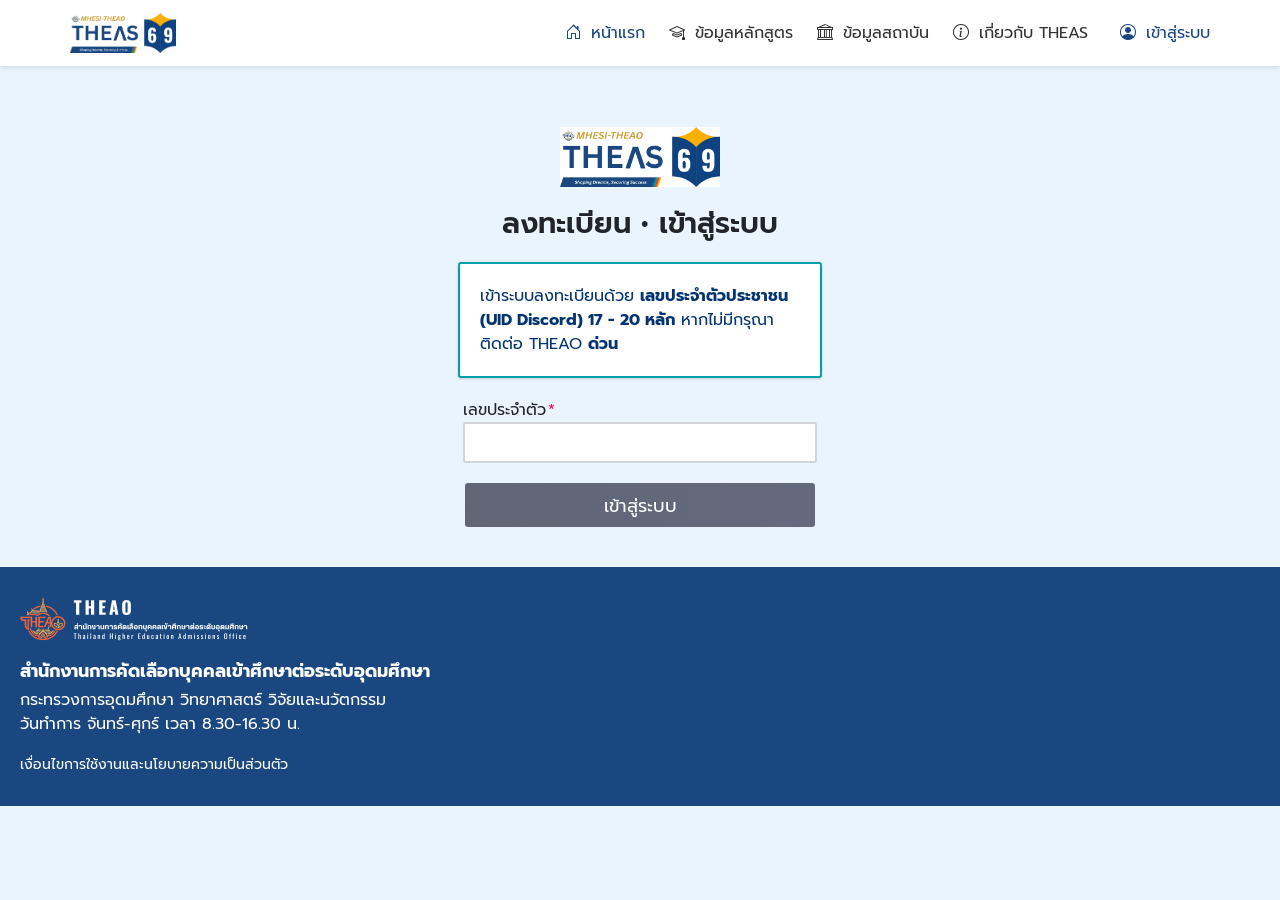
<file: student/index.html>
<!DOCTYPE html>
<html lang="en">
<head>
    <meta charset="UTF-8">
    <meta name="viewport" content="width=device-width, initial-scale=1.0">
    <title>THEAS • ระบบการคัดเลือกบุคคลเข้าศึกษาต่อระดับอุดมศึกษาแห่งประเทศไทย</title>
    <link rel="stylesheet" href="../assets/style.css">
    <link rel="shortcut icon" href="/assets/images/icon.png" type="image/x-icon">
    <link rel="stylesheet" href="../assets/forms.css">
    <link rel="stylesheet" href="https://cdn.jsdelivr.net/npm/bootstrap-icons@1.11.3/font/bootstrap-icons.min.css">
    <link href="https://cdn.jsdelivr.net/npm/bootstrap@5.3.2/dist/css/bootstrap.min.css" rel="stylesheet">
</head>
<body style="background-color: #e9f4ff;">
    <header class="shadow-sm border-bottom bg-white">
        <nav class="navbar navbar-expand-lg navbar-light container py-2">
            
            <!-- Logo -->
            <a class="navbar-brand fw-bold d-flex align-items-center gap-2" href="/">
                <img src="../assets/images/logo.png" alt="">
                <!-- <i class="bi bi-mortarboard-fill primary-text fs-3"></i>
                <div>
                    <div class="fw-bold">THEAS</div>
                    <small class="text-muted d-block" style="font-size: 12px;">
                        ระบบการคัดเลือกบุคคลเข้าศึกษาต่อระดับอุดมศึกษาแห่งประเทศไทย
                    </small>
                </div> -->
            </a>

            <!-- Mobile Toggle -->
            <button class="navbar-toggler" type="button" data-bs-toggle="collapse" data-bs-target="#mainNavbar">
                <span class="navbar-toggler-icon"></span>
            </button>

            <!-- Menu -->
            <div class="collapse navbar-collapse" id="mainNavbar">
                <ul class="navbar-nav ms-auto align-items-lg-center gap-lg-2">

                    <li class="nav-item">
                        <a class="nav-link active" href="/">
                            <i class="bi bi-house-door me-1"></i>
                            หน้าแรก
                        </a>
                    </li>

                    <li class="nav-item">
                        <a class="nav-link" href="/#search-box">
                            <i class="bi bi-mortarboard me-1"></i>
                            ข้อมูลหลักสูตร
                        </a>
                    </li>

                    <li class="nav-item">
                        <a class="nav-link" href="/universities/">
                            <i class="bi bi-bank me-1"></i>
                            ข้อมูลสถาบัน
                        </a>
                    </li>

                    <li class="nav-item">
                        <a class="nav-link" href="#">
                            <i class="bi bi-info-circle me-1"></i>
                            เกี่ยวกับ THEAS
                        </a>
                    </li>

                    <li class="nav-item ms-lg-3">
                        <a class="primary-btn" href="#">
                            <i class="bi bi-person-circle me-1"></i>
                            เข้าสู่ระบบ
                        </a>
                    </li>

                </ul>
            </div>
        </nav>
    </header>

    <main>
        <div class="site-logo">
            <a href="/"><img src="/assets/images/logo.png" alt="THEAS Logo" width="160"></a>
        </div>
        <div class="site-body">
            <div class="ths-form">
                <h1>ลงทะเบียน • เข้าสู่ระบบ</h1>
                <div class="ths-box -info -half">
                    เข้าระบบลงทะเบียนด้วย <b>เลขประจำตัวประชาชน (UID Discord) 17 - 20 หลัก</b>
                    หากไม่มีกรุณาติดต่อ THEAO <b>ด่วน</b> 
                </div>
                <div class="ths-row">
                    <div class="col required">
                        <label class="has-meta"><span>เลขประจำตัว</span></label>
                        <input type="text" class="" required="" value="">
                    </div>
                </div>
                <div class="action">
                    <p>
                        <a class="btn-main cursor-pointer disabled">เข้าสู่ระบบ</a>
                    </p>
                </div>
            </div>
        </div>
    </main>

    <footer>
        <a href="#" target="_blank" rel="noopener noreferrer">
            <img src="../assets/images/THEAO.png" alt="THEAO Logo" width="228" height="44">
        </a>
        <div class="address"> 
            <h2>สํานักงานการคัดเลือกบุคคลเข้าศึกษาต่อระดับอุดมศึกษา</h2> 
            <p>
                กระทรวงการอุดมศึกษา วิทยาศาสตร์ วิจัยและนวัตกรรม<br>
                วันทำการ จันทร์-ศุกร์ เวลา 8.30-16.30 น.
            </p>
            <small>
                <a href="#privacy">เงื่อนไขการใช้งานและนโยบายความเป็นส่วนตัว</a></small> 
            </div>
    </footer>

    <script src="../assets/login.js"></script>
    <script src="../assets/date.js"></script>
    <script src="../assets/universities.js"></script>
    <script src="https://cdn.jsdelivr.net/npm/bootstrap@5.3.2/dist/js/bootstrap.bundle.min.js"></script>
</body>
</html>
</file>
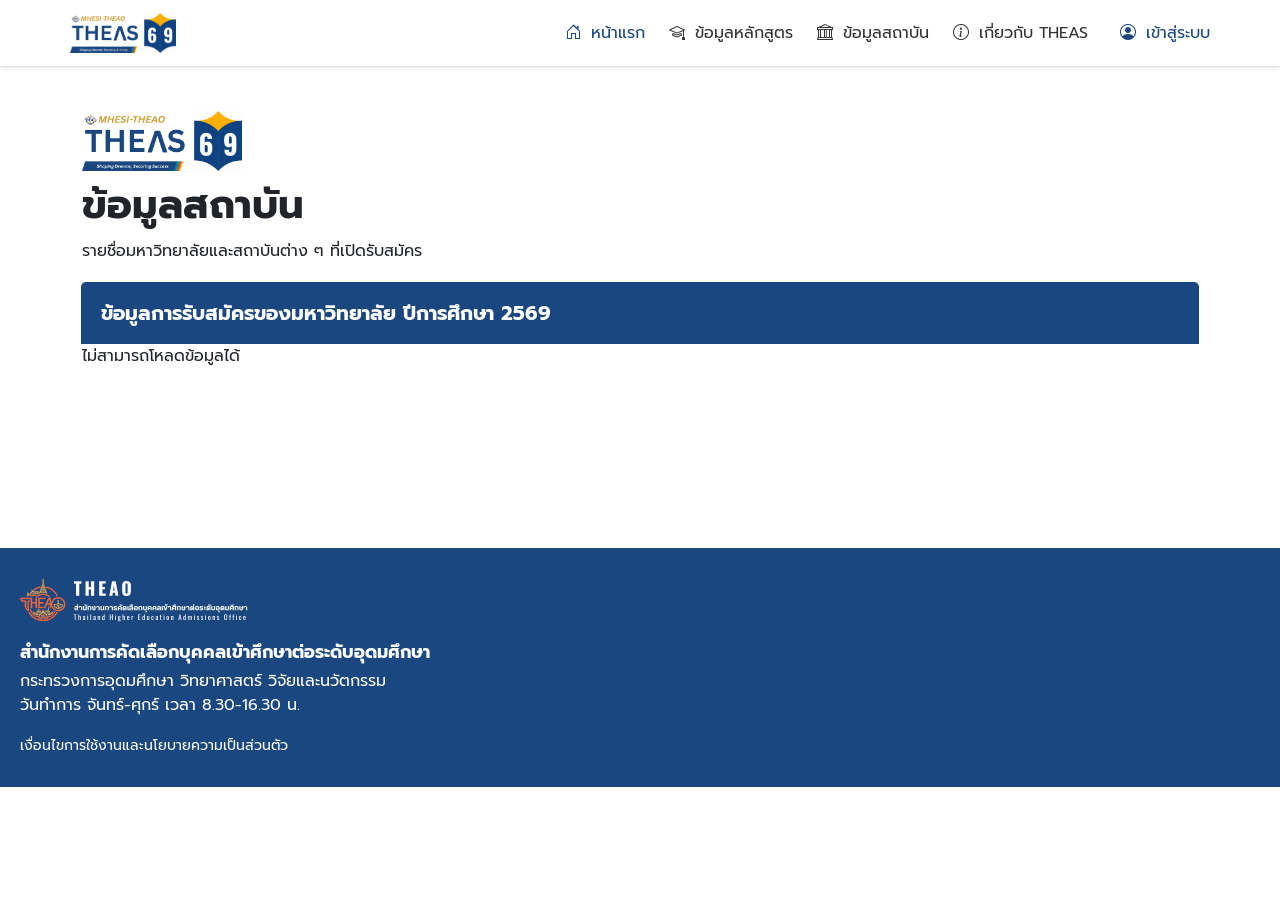
<file: universities/index.html>
<!DOCTYPE html>
<html lang="en">
<head>
    <meta charset="UTF-8">
    <meta name="viewport" content="width=device-width, initial-scale=1.0">
    <title>THEAS • ระบบการคัดเลือกบุคคลเข้าศึกษาต่อระดับอุดมศึกษาแห่งประเทศไทย</title>
    <link rel="stylesheet" href="../assets/style.css">
    <link rel="shortcut icon" href="/assets/images/icon.png" type="image/x-icon">
    <link rel="stylesheet" href="https://cdn.jsdelivr.net/npm/bootstrap-icons@1.11.3/font/bootstrap-icons.min.css">
    <link href="https://cdn.jsdelivr.net/npm/bootstrap@5.3.2/dist/css/bootstrap.min.css" rel="stylesheet">
</head>
<body>
    <header class="shadow-sm border-bottom bg-white">
        <nav class="navbar navbar-expand-lg navbar-light container py-2">
            
            <!-- Logo -->
            <a class="navbar-brand fw-bold d-flex align-items-center gap-2" href="/">
                <img src="../assets/images/logo.png" alt="">
                <!-- <i class="bi bi-mortarboard-fill primary-text fs-3"></i>
                <div>
                    <div class="fw-bold">THEAS</div>
                    <small class="text-muted d-block" style="font-size: 12px;">
                        ระบบการคัดเลือกบุคคลเข้าศึกษาต่อระดับอุดมศึกษาแห่งประเทศไทย
                    </small>
                </div> -->
            </a>

            <!-- Mobile Toggle -->
            <button class="navbar-toggler" type="button" data-bs-toggle="collapse" data-bs-target="#mainNavbar">
                <span class="navbar-toggler-icon"></span>
            </button>

            <!-- Menu -->
            <div class="collapse navbar-collapse" id="mainNavbar">
                <ul class="navbar-nav ms-auto align-items-lg-center gap-lg-2">

                    <li class="nav-item">
                        <a class="nav-link active" href="/">
                            <i class="bi bi-house-door me-1"></i>
                            หน้าแรก
                        </a>
                    </li>

                    <li class="nav-item">
                        <a class="nav-link" href="/#search-box">
                            <i class="bi bi-mortarboard me-1"></i>
                            ข้อมูลหลักสูตร
                        </a>
                    </li>

                    <li class="nav-item">
                        <a class="nav-link" href="#">
                            <i class="bi bi-bank me-1"></i>
                            ข้อมูลสถาบัน
                        </a>
                    </li>

                    <li class="nav-item">
                        <a class="nav-link" href="#">
                            <i class="bi bi-info-circle me-1"></i>
                            เกี่ยวกับ THEAS
                        </a>
                    </li>

                    <li class="nav-item ms-lg-3">
                        <a class="primary-btn" href="/student/">
                            <i class="bi bi-person-circle me-1"></i>
                            เข้าสู่ระบบ
                        </a>
                    </li>

                </ul>
            </div>
        </nav>
    </header>

    <main class="container py-4">
        <section class="title-section">
            <div class="wrap">
                <div class="head">
                    <a href="/index.html">
                        <img src="../assets/images/logo.png" alt="THEAS Logo" width="160">
                    </a>
                    <h1>ข้อมูลสถาบัน</h1>
                    <div class="sub">รายชื่อมหาวิทยาลัยและสถาบันต่าง ๆ ที่เปิดรับสมัคร</div>
                </div>
            </div>
            <div class="box">
                <h2 class="head">
                    <span>ข้อมูลการรับสมัครของมหาวิทยาลัย ปีการศึกษา <span id="year-4-digits"></span></span>    
                </h2>
                <ul id="universities">

                    <!-- loader -->
                    <div class="loader-wrap">
                        <div class="loader"></div>
                    </div>

                </ul>
            </div>
        </section>
    </main>

    <footer>
        <a href="#" target="_blank" rel="noopener noreferrer">
            <img src="../assets/images/THEAO.png" alt="THEAO Logo" width="228" height="44">
        </a>
        <div class="address"> 
            <h2>สํานักงานการคัดเลือกบุคคลเข้าศึกษาต่อระดับอุดมศึกษา</h2> 
            <p>
                กระทรวงการอุดมศึกษา วิทยาศาสตร์ วิจัยและนวัตกรรม<br>
                วันทำการ จันทร์-ศุกร์ เวลา 8.30-16.30 น.
            </p>
            <small>
                <a href="#privacy">เงื่อนไขการใช้งานและนโยบายความเป็นส่วนตัว</a></small> 
            </div>
    </footer>

    <script src="../assets/date.js"></script>
    <script src="../assets/universities.js"></script>
    <script src="https://cdn.jsdelivr.net/npm/bootstrap@5.3.2/dist/js/bootstrap.bundle.min.js"></script>
</body>
</html>
</file>
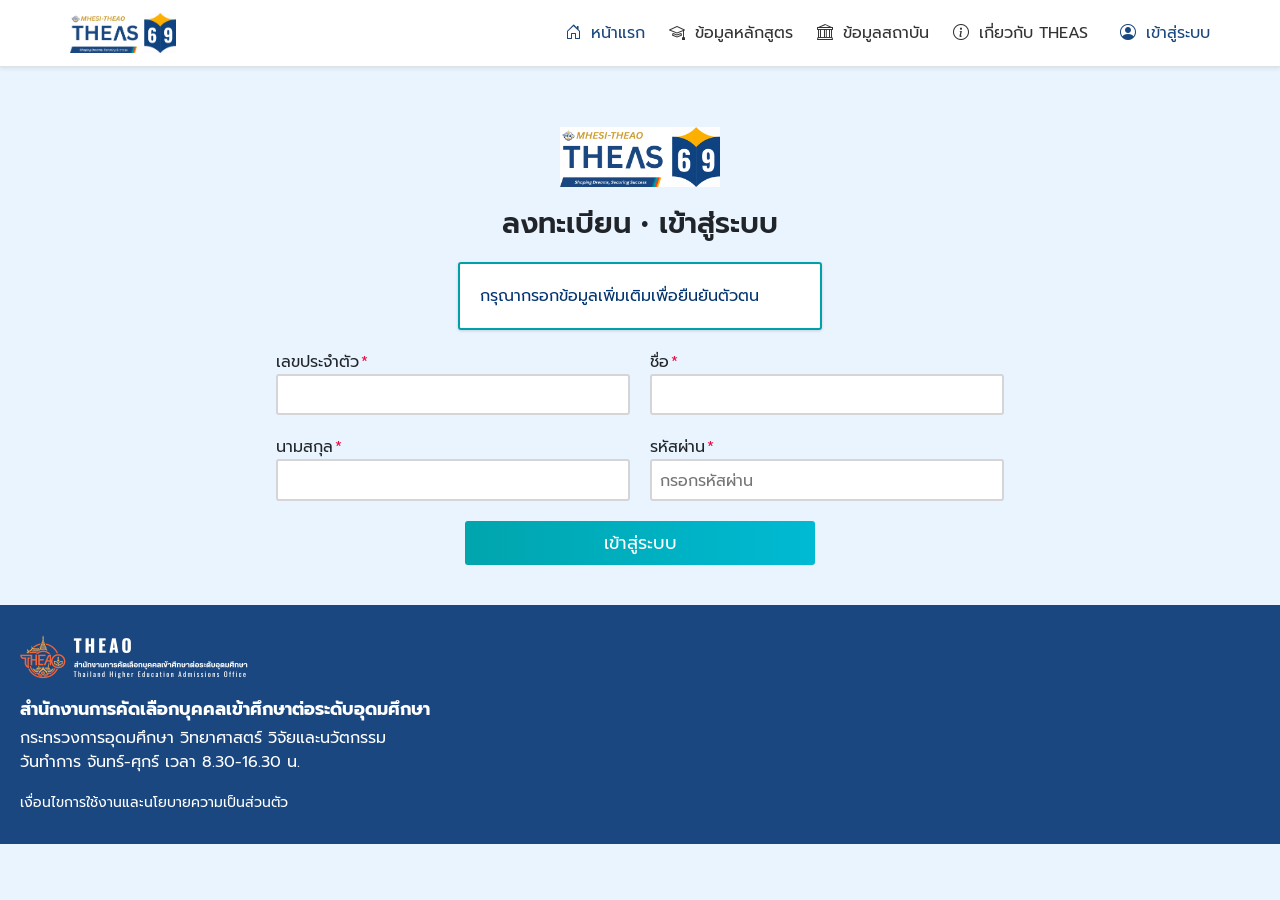
<file: student/form.html>
<!DOCTYPE html>
<html lang="en">
<head>
    <meta charset="UTF-8">
    <meta name="viewport" content="width=device-width, initial-scale=1.0">
    <title>THEAS • ระบบการคัดเลือกบุคคลเข้าศึกษาต่อระดับอุดมศึกษาแห่งประเทศไทย</title>
    <link rel="stylesheet" href="../assets/style.css">
    <link rel="shortcut icon" href="/assets/images/icon.png" type="image/x-icon">
    <link rel="stylesheet" href="../assets/forms.css">
    <link rel="stylesheet" href="https://cdn.jsdelivr.net/npm/bootstrap-icons@1.11.3/font/bootstrap-icons.min.css">
    <link href="https://cdn.jsdelivr.net/npm/bootstrap@5.3.2/dist/css/bootstrap.min.css" rel="stylesheet">
</head>
<body style="background-color: #e9f4ff;">
    <header class="shadow-sm border-bottom bg-white">
        <nav class="navbar navbar-expand-lg navbar-light container py-2">
            
            <!-- Logo -->
            <a class="navbar-brand fw-bold d-flex align-items-center gap-2" href="/">
                <img src="../assets/images/logo.png" alt="">
                <!-- <i class="bi bi-mortarboard-fill primary-text fs-3"></i>
                <div>
                    <div class="fw-bold">THEAS</div>
                    <small class="text-muted d-block" style="font-size: 12px;">
                        ระบบการคัดเลือกบุคคลเข้าศึกษาต่อระดับอุดมศึกษาแห่งประเทศไทย
                    </small>
                </div> -->
            </a>

            <!-- Mobile Toggle -->
            <button class="navbar-toggler" type="button" data-bs-toggle="collapse" data-bs-target="#mainNavbar">
                <span class="navbar-toggler-icon"></span>
            </button>

            <!-- Menu -->
            <div class="collapse navbar-collapse" id="mainNavbar">
                <ul class="navbar-nav ms-auto align-items-lg-center gap-lg-2">

                    <li class="nav-item">
                        <a class="nav-link active" href="/">
                            <i class="bi bi-house-door me-1"></i>
                            หน้าแรก
                        </a>
                    </li>

                    <li class="nav-item">
                        <a class="nav-link" href="/#search-box">
                            <i class="bi bi-mortarboard me-1"></i>
                            ข้อมูลหลักสูตร
                        </a>
                    </li>

                    <li class="nav-item">
                        <a class="nav-link" href="/universities/">
                            <i class="bi bi-bank me-1"></i>
                            ข้อมูลสถาบัน
                        </a>
                    </li>

                    <li class="nav-item">
                        <a class="nav-link" href="#">
                            <i class="bi bi-info-circle me-1"></i>
                            เกี่ยวกับ THEAS
                        </a>
                    </li>

                    <li class="nav-item ms-lg-3">
                        <a class="primary-btn" href="#">
                            <i class="bi bi-person-circle me-1"></i>
                            เข้าสู่ระบบ
                        </a>
                    </li>

                </ul>
            </div>
        </nav>
    </header>

    <main>
        <div class="site-logo">
            <a href="/">
                <img src="/assets/images/logo.png" alt="THEAS Logo" width="160">
            </a>
        </div>

        <div class="site-body">
            <div class="ths-form">

                <h1>ลงทะเบียน • เข้าสู่ระบบ</h1>

                <div class="ths-box -info -half" id="statusBox">
                    กรุณากรอกข้อมูลเพิ่มเติมเพื่อยืนยันตัวตน
                </div>

                <div class="ths-row">

                    <div class="col required">
                        <label class="has-meta">
                            <span>เลขประจำตัว</span>
                        </label>

                        <input type="text" id="uid" disabled value="">
                    </div>

                    <div class="col required">
                        <label class="has-meta">
                            <span>ชื่อ</span>
                        </label>

                        <input type="text" id="given-name" value="">
                    </div>

                    <div class="col required">
                        <label class="has-meta">
                            <span>นามสกุล</span>
                        </label>

                        <input type="text" id="family-name" value="">
                    </div>

                    <div class="col required">
                        <label class="has-meta">
                            <span>รหัสผ่าน</span>
                        </label>

                        <input type="password"
                            id="password"
                            disabled
                            placeholder="กรอกรหัสผ่าน">
                    </div>

                </div>

                <div class="action">
                    <p>
                        <a class="btn-main cursor-pointer" id="loginBtn">
                            เข้าสู่ระบบ
                        </a>
                    </p>
                </div>

            </div>
        </div>
    </main>

    <footer>
        <a href="#" target="_blank" rel="noopener noreferrer">
            <img src="../assets/images/THEAO.png" alt="THEAO Logo" width="228" height="44">
        </a>
        <div class="address"> 
            <h2>สํานักงานการคัดเลือกบุคคลเข้าศึกษาต่อระดับอุดมศึกษา</h2> 
            <p>
                กระทรวงการอุดมศึกษา วิทยาศาสตร์ วิจัยและนวัตกรรม<br>
                วันทำการ จันทร์-ศุกร์ เวลา 8.30-16.30 น.
            </p>
            <small>
                <a href="#privacy">เงื่อนไขการใช้งานและนโยบายความเป็นส่วนตัว</a></small> 
            </div>
    </footer>
    
    <script src="../assets/reg.js"></script>
    <script src="../assets/date.js"></script>
    <script src="../assets/universities.js"></script>
    <script src="https://cdn.jsdelivr.net/npm/bootstrap@5.3.2/dist/js/bootstrap.bundle.min.js"></script>
</body>
</html>
</file>
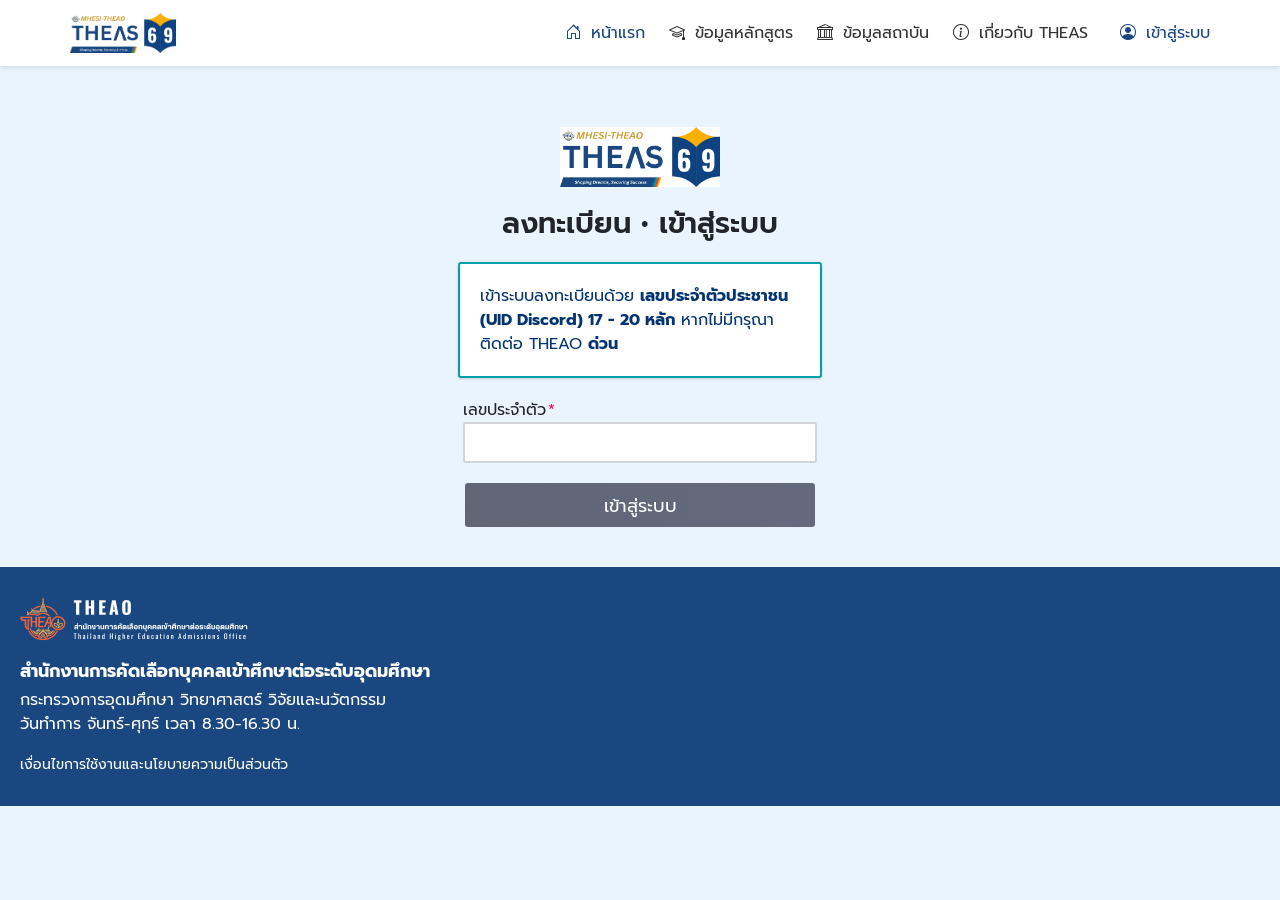
<file: student/profile.html>
<!DOCTYPE html>
<html lang="en">
<head>
    <meta charset="UTF-8">
    <meta name="viewport" content="width=device-width, initial-scale=1.0">
    <title>THEAS • ระบบการคัดเลือกบุคคลเข้าศึกษาต่อระดับอุดมศึกษาแห่งประเทศไทย</title>
    <link rel="stylesheet" href="../assets/style.css">
    <link rel="stylesheet" href="../assets/forms.css">
    <link rel="shortcut icon" href="/assets/images/icon.png" type="image/x-icon">
    <link rel="stylesheet" href="https://cdn.jsdelivr.net/npm/bootstrap-icons@1.11.3/font/bootstrap-icons.min.css">
    <link href="https://cdn.jsdelivr.net/npm/bootstrap@5.3.2/dist/css/bootstrap.min.css" rel="stylesheet">
</head>
<body style="background-color: #e9f4ff;">
    <header class="shadow-sm border-bottom bg-white">
        <nav class="navbar navbar-expand-lg navbar-light container py-2">
            
            <!-- Logo -->
            <a class="navbar-brand fw-bold d-flex align-items-center gap-2" href="/">
                <img src="../assets/images/logo.png" alt="">
                <!-- <i class="bi bi-mortarboard-fill primary-text fs-3"></i>
                <div>
                    <div class="fw-bold">THEAS</div>
                    <small class="text-muted d-block" style="font-size: 12px;">
                        ระบบการคัดเลือกบุคคลเข้าศึกษาต่อระดับอุดมศึกษาแห่งประเทศไทย
                    </small>
                </div> -->
            </a>

            <!-- Mobile Toggle -->
            <button class="navbar-toggler" type="button" data-bs-toggle="collapse" data-bs-target="#mainNavbar">
                <span class="navbar-toggler-icon"></span>
            </button>

            <!-- Menu -->
            <div class="collapse navbar-collapse" id="mainNavbar">
                <ul class="navbar-nav ms-auto align-items-lg-center gap-lg-2">

                    <li class="nav-item">
                        <a class="nav-link active" href="#">
                            <i class="bi bi-house-door me-1"></i>
                            หน้าแรก
                        </a>
                    </li>

                    <li class="nav-item">
                        <a class="nav-link" href="#">
                            <i class="bi bi-mortarboard me-1"></i>
                            ข้อมูลส่วนตัว
                        </a>
                    </li>

                    <li class="nav-item">
                        <a class="nav-link" href="#">
                            <i class="bi bi-bank me-1"></i>
                            การสมัครสอบ
                        </a>
                    </li>

                    <li class="nav-item">
                        <a class="nav-link" href="#">
                            <i class="bi bi-info-circle me-1"></i>
                            <button id="logoutBtn"> ออกจากระบบ </button>
                        </a>
                    </li>

                </ul>
            </div>
        </nav>
    </header>

    <main>
        <div class="site-logo">
            <a href="/">
                <img src="/assets/images/logo.png" alt="THEAS Logo" width="160">
            </a>
        </div>

        <div class="site-body">
            <div class="ths-form">

                <h1>การสมัคร</h1>
                <div class="ths-box">
                    <h2 class="title">ข้อมูลการลงทะเบียน
                        <a class="_border_0" href="#applicant-info">รายละเอียด →</a>
                    </h2>
                    <table>
                        <tbody>
                            <tr>
                                <td class="align-middle" width="140">
                                    <img alt="Student" src="https://static.wikia.nocookie.net/khrystophermalphiz-kot-official/images/2/2d/Info_PS.png/revision/latest?cb=20260430075406&path-prefix=th" width="120" class="img-rounded aspect-[4/5] object-cover">
                                </td>
                                <td class="align-middle _heading">
                                    <ul class="list-none m-0">
                                        <li>ชื่อ <b><span id="firstName"></span> <span id="lastName"></span></b></li>
                                        <li style="display: none;">เลขประจำตัว <b><span id="uid"></span></b></li>
                                        <li>จังหวัด <b></b></li>
                                        <li>ปีการศึกษา <b><span id="year-4-digits"></span></b></li>
                                    </ul>
                                </td>
                            </tr>
                        </tbody>
                    </table>
                </div>
                <div class="r-all">
                    <h2>รอบการสมัคร</h2>
                    <table class="m-0">
                        <thead>
                            <tr>
                                <th style="width: 190px;">รอบ</th>
                                <th>ผลการคัดเลือก</th>
                            </tr>
                        </thead>
                        <tbody>
                            <tr>
                                <td class="round-1">รอบ 1 Portfolio</td>
                                <td><span value="" id="r-1">ไม่พบข้อมูล/ยังไม่ประกาศผล</span></td>
                            </tr>
                            <tr>
                                <td class="round-2">รอบ 2 Quota</td>
                                <td><span value="" id="r-2">ไม่พบข้อมูล/ยังไม่ประกาศผล</span></td>
                            </tr>
                            <tr>
                                <td class="round-3">รอบ 3 Admission</td>
                                <td><span value="" id="r-3">ไม่พบข้อมูล/ยังไม่ประกาศผล</span></td>
                            </tr>
                            <tr>
                                <td class="round-4">รอบ 4 Direct Admission</td>
                                <td><span value="" id="r-4">ไม่พบข้อมูล/ยังไม่ประกาศผล</span></td>
                            </tr>
                        </tbody>
                    </table>
                </div>
                <br>
                <div class="ths-box none -exam" id="alevel-box">
                    <h2 class="title">ข้อมูลการสมัครสอบ A-Level</h2>
                    <div class="text-center" id="alevel">
                        <p>ไม่มีข้อมูลการสมัครสอบ A-Level</p>
                    </div>
                </div>
                <div class="ths-box -exam" id="tgattpat-box">
                    <h2 class="title">ข้อมูลการสมัครสอบ TGAT/TPAT2-5</h2>
                    <div class="text-center" id="tgattpat">
                        <p>ไม่มีข้อมูลการสมัครสอบ TGAT/TPAT2-5</p>
                    </div>
                </div>
            </div>
        </div>
    </main>

    <footer>
        <a href="#" target="_blank" rel="noopener noreferrer">
            <img src="../assets/images/THEAO.png" alt="THEAO Logo" width="228" height="44">
        </a>
        <div class="address"> 
            <h2>สํานักงานการคัดเลือกบุคคลเข้าศึกษาต่อระดับอุดมศึกษา</h2> 
            <p>
                กระทรวงการอุดมศึกษา วิทยาศาสตร์ วิจัยและนวัตกรรม<br>
                วันทำการ จันทร์-ศุกร์ เวลา 8.30-16.30 น.
            </p>
            <small>
                <a href="#privacy">เงื่อนไขการใช้งานและนโยบายความเป็นส่วนตัว</a></small> 
            </div>
    </footer>

    <script>
    // ตรวจสอบ login
    const user = JSON.parse(
        localStorage.getItem("user")
    );

    if (!user) {

        window.location.href = "index.html";

    }



    // แสดงข้อมูล profile
    const uidEl = document.getElementById("uid");
    const firstNameEl = document.getElementById("firstName");
    const lastNameEl = document.getElementById("lastName");

    if (uidEl) uidEl.innerText = user.uid;
    if (firstNameEl) firstNameEl.innerText = user.firstName;
    if (lastNameEl) lastNameEl.innerText = user.lastName;



    // ใส่ uid ลง span[value]
    const ids = ["r-1", "r-2", "r-3", "r-4"];

    ids.forEach(id => {

        const el = document.getElementById(id);

        if (el) {

            // span ไม่มี .value
            // ต้องใช้ setAttribute
            el.setAttribute("value", user.uid);

        }

    });




    // โหลดผลการคัดเลือก
    async function loadResults() {

        try {

            const spans = document.querySelectorAll(
                '.r-all span[id^="r-"]'
            );

            const response = await fetch(
                "https://script.google.com/macros/s/AKfycbzr8I0Aep72QbeExSg9qI3x4HeFIPJ4piDjv8ZIBqeMsmDoy7HN0XhtJ5wP2lsnrZeUhQ/exec"
            );

            const json = await response.json();

            if (!json.status || !json.data) return;

            const data = json.data;



            spans.forEach(span => {

                // uid จาก value=""
                const uid = span.getAttribute("value");

                // id เช่น r-1
                const roundId = span.id;

                // หา uid + รอบตรงกัน
                const matched = data.filter(item => {

                    return (
                        item.uid === uid &&
                        item["รอบที่"] === roundId
                    );

                });

                // ถ้าไม่มี
                if (matched.length === 0) {
                    return;
                }

                // สร้าง html
                const html = matched.map(item => {

                    const resultText =
                        item["ผลการคัดเลือก"]
                        .replace(/\r\n/g, "<br>");

                    return `
                        <a href="${item.link}">
                            ${resultText}
                        </a>
                    `;

                }).join("<hr>");

                // ใส่ข้อมูล
                span.innerHTML = html;

            });

        } catch (error) {

            console.error(
                "โหลดผลการคัดเลือกไม่สำเร็จ",
                error
            );

        }

    }

    loadResults();




    // logout
    document.getElementById("logoutBtn")
    ?.addEventListener("click", () => {

        localStorage.removeItem("user");

        window.location.href = "index.html";

    });
</script>
    <script src="../assets/systems.js"></script>
    <script src="../assets/date.js"></script>
    <script src="https://cdn.jsdelivr.net/npm/bootstrap@5.3.2/dist/js/bootstrap.bundle.min.js"></script>
</body>
</html>
</file>
<file: assets/style.css>
@import url('https://fonts.googleapis.com/css2?family=Prompt:ital,wght@0,100;0,200;0,300;0,400;0,500;0,600;0,700;0,800;0,900;1,100;1,200;1,300;1,400;1,500;1,600;1,700;1,800;1,900&display=swap');

* {
    margin: 0;
    padding: 0;
    box-sizing: border-box;
}

:root {
    --primary-color: #1a477f;
    --light: #f8f9fa;
    --dark: #343a40;
}

body {
    font-family: "Prompt", sans-serif !important;
    background: var(--bg-light);
}

header {
    position: sticky;
    top: 0;
    z-index: 1000;
}

.navbar {
    background: #fff;
}

.navbar-brand {
    line-height: 1.1;
    color: var(--primary-color) !important;
}

.navbar-brand i {
    color: var(--primary-color);
}

.nav-link {
    font-weight: 500;
    color: #333 !important;
    transition: 0.2s;
}

.nav-link:hover,
.nav-link.active {
    color: var(--primary-color) !important;
}

.btn-primary-custom {
    background: var(--primary-color);
    border: 1px solid var(--primary-color);
    color: white;
    transition: 0.2s;
    box-shadow: 0 4px 12px rgba(26, 71, 127, 0.25);
}

.btn-primary-custom:hover {
    background: #14375f;
    border-color: #14375f;
    color: white;
}

.navbar-toggler {
    border-color: rgba(26, 71, 127, 0.2);
}

.navbar-toggler:focus {
    box-shadow: none;
}

.primary-text {
    color: var(--primary-color);
}

a.primary-btn {
    color: var(--primary-color);
    text-decoration: none;
}

a.primary-btn:hover {
    color: #14375f;
}

.nav-item:hover {
    background: var(--light);
}

.navbar-brand img {
    height: 40px;
}

/*  */

.intro {
    padding: 80px 20px;
}

.intro-content {
    max-width: 900px;
    margin: auto;
    text-align: center;
}

.logo {
    width: 250px;
    margin-bottom: 24px;
}

.intro h1 {
    margin-bottom: 28px;
}

.intro .th {
    display: block;
    font-size: clamp(1.7rem, 4vw, 2.8rem);
    font-weight: 700;
    color: var(--primary-color);
    line-height: 1.4;
}

.intro .en {
    display: block;
    margin-top: 12px;
    font-size: 1rem;
    color: #6c757d;
    letter-spacing: 0.5px;
}

.btn-login {
    display: inline-flex;
    align-items: center;
    gap: 10px;
    padding: 14px 28px;
    border-radius: 50px;
    background: var(--primary-color);
    color: white;
    text-decoration: none;
    font-weight: 600;
    transition: 0.25s;
    box-shadow: 0 10px 25px rgba(26, 71, 127, 0.18);
}

.btn-login:hover {
    background: #14375f;
    transform: translateY(-2px);
    color: white;
}

.search-box {
    margin-top: 40px;
    padding: 30px;
    background: white;
    border-radius: 24px;
    box-shadow: 0 10px 30px rgba(0, 0, 0, 0.06);
    border: 1px solid #eef2f7;
}

.search-box h5 {
    font-weight: 600;
    margin-bottom: 20px;
    color: var(--primary-color);
}

.input-search {
    display: flex;
    overflow: hidden;
    border-radius: 14px;
    border: 2px solid #dbe5f0;
    transition: 0.2s;
}

.input-search:focus-within {
    border-color: var(--primary-color);
    box-shadow: 0 0 0 4px rgba(26, 71, 127, 0.08);
}

.input-search input {
    width: 100%;
    border: none;
    outline: none;
    padding: 16px 20px;
    font-size: 1rem;
}

.input-search button {
    width: 70px;
    border: none;
    background: var(--primary-color);
    color: white;
    font-size: 1.1rem;
    transition: 0.2s;
}

.input-search button:hover {
    background: #14375f;
}

.university-link {
    display: inline-flex;
    align-items: center;
    gap: 8px;
    margin-top: 18px;
    text-decoration: none;
    color: var(--primary-color);
    font-weight: 600;
}

.university-link:hover {
    text-decoration: underline;
}

@media (max-width: 768px) {

    .intro {
        padding: 50px 15px;
    }

    .search-box {
        padding: 22px;
    }

    .btn-login {
        width: 100%;
        justify-content: center;
    }

}

.results {
    background: #fff3cd;
}

h3.h5.mb-1 {
    font-size: 16px;
    font-weight: 700;
    margin: 0;
    text-align: left;
}

b.d-block.mb-1 {
    font-size: .9em;
    font-weight: 400;
    margin: 0;
    text-align: left;
}

span.text-muted {
    font-size: .9em;
    margin: 0;
    text-align: left;
}

.left {
    text-align: left;
}

.flex-head h2 {
    margin: 0;
    background-color: #ffc107;
    color: #fff;
    width: 100%;
    font-size: 1.125em;
    border-radius: 5px 5px 0 0;
    padding: 12px 16px;
    display: flex;
    align-items: center;
    justify-content: space-between;
}

ul.list-unstyled.m-0 {
    background: #fff;
    transition: all ease .2s;
}

li.no-margin a:hover {
    background: var(--light);
}

.calendar-container {
    margin: 0 auto;
    padding: 0 1rem;
}

h2.title {
    display: flex;
    justify-content: center;
    align-items: center;
    gap: 1rem;
    font-weight: 700;
    font-size: 1.75em;
}

.calendar-container > h3 {
    text-align: center;
}

.rounds-mobile ul {
    padding-left: 0;
    margin: 0;
}

.rounds-mobile .round-1 {
    background-color: #ffb600;
}

.rounds-mobile .round-2 {
    background-color: #f26b55;
}

.rounds-mobile .round-3 {
    background-color: #00a0a9;
}

.rounds-mobile .round-4 {
    background-color: #00709a;
}

.rounds-mobile li {
    list-style: none;
}

.rounds-mobile .round-1>span {
    color: #ffb600;
    background-color: #fff8ea;
}

.rounds-mobile .round-2>span {
    color: #f26b55;
    background-color: #ffefef;
}

.rounds-mobile .round-3>span {
    color: #00a0a9;
    background-color: #eefeff;
}

.rounds-mobile .round-4>span {
    color: #00709a;
    background-color: #eff6ff;
    border-radius: 0 0 0 5px;
}

.rounds-mobile .round>span {
    font-size: .8em;
    font-weight: 700;
    position: absolute;
    height: 65px;
    width: 48px;
    text-align: center;
    line-height: 1.2;
    flex-direction: column;
    display: flex;
    gap: 2px;
    justify-content: center;
}

.rounds-mobile .round > span strong {
    display: block;
    font-size: 1.6em;
}

.rounds-mobile .round.active h3 {
    font-weight: 700;
}

.rounds-mobile .round h3 {
    margin: 0;
    color: #fff;
    height: 65px;
    display: flex;
    align-items: center;
    width: 100%;
    font-size: 1.4em;
    padding: 10px 10px 10px 66px;
    cursor: pointer;
    position: relative;
}

.rounds-mobile .round.active ul {
    padding-top: 20px;
    padding-bottom: 20px;
    max-height: 500px;
}

.rounds-mobile .round ul {
    background-color: #fff;
    padding: 0 20px;
    overflow: hidden;
    max-height: 0;
    transition: .5s ease-in-out;
}

.rounds-mobile li li:not(:last-child) {
    margin-bottom: 10px;
}

.rounds-mobile li li {
    display: flex;
    align-items: flex-start;
    gap: 20px;
}

img {
    max-width: 100%;
    height: auto;
}

.rounds-mobile li li p {
    margin: 0;
}

strong.num {
    background-color: #1a477f;
    color: #fff;
    font-size: 14px;
    width: 20px;
    height: 20px;
    display: inline-flex;
    margin-right: 6px;
    justify-content: center;
    align-items: center;
    border-radius: 20px;
    vertical-align: 3px;
}

.rounds-mobile .round h3:after {
    content: "›";
    position: absolute;
    display: flex;
    align-items: center;
    justify-content: center;
    right: 12px;
    top: 17px;
    font-size: 32px;
    width: 32px;
    height: 32px;
    font-weight: 700;
    font-family: tt,sans-serif;
    transform: rotate(90deg);
    opacity: .8;
}

.rounds-mobile .round.active h3:after {
    transform: rotate(-90deg);
    right: 17px;
}

.rounds-mobile h2 {
    font-size: 1.125em;
    font-weight: 700;
    color: #fff;
    background-color: #1a477f;
    padding: 13px 16px;
    margin: 0;
}

.calendar-container hr {
    border-top: 1px solid #d9e6f3;
    border-bottom: 1px solid #f6faff;
}

.THEA-TEST {
    text-align: center;
}

footer {
    display: grid;
    padding: 30px 20px;
    gap: 20px;
    background: #1a477f;
}

footer {
    color: #ffffff;
}

footer h2 {
    font-size: 1.1em;
    margin-bottom: 6px;
    font-weight: 700;
}

footer a {
    color: #ffffff;
    text-decoration: none;
}

.title-section h1 {
    font-weight: bold;
    z-index: 2;
    position: relative;
    margin: 10px 0;
}

.wrap {
    padding: 20px 0 20px 0;
}

.box .head {
    border-radius: 5px 5px 0 0;
    margin: -1px -1px 0;
    padding: 16px 20px;
    font-size: 1.25em;
    font-weight: 700;
    background: var(--primary-color);
    color: #fff;
    display: flex;
    flex-wrap: wrap;
    justify-content: space-between;
    align-items: center;
    line-height: 1.5;
}

ul#universities {
    list-style: none;
    padding-left: 0;
    margin-bottom: 0;
}
ul#universities>li {
    padding: .5rem 1rem;
    border-bottom: 1px solid #e2e2e7;
}

#universities {
    position: relative;
    min-height: 180px;
}

/* loader */
.loader-wrap {
    position: absolute;
    inset: 0;
    display: flex;
    align-items: center;
    justify-content: center;
}

.loader {
    width: 54px;
    height: 54px;
    border: 5px solid #e5e5e5;
    border-top-color: var(--primary-color);
    border-radius: 50%;
    animation: spin .8s linear infinite;
}

@keyframes spin {
    to {
        transform: rotate(360deg);
    }
}

.brand {
    display: flex;
    gap: .5rem;
    align-items: center;
}

a:has(.brand) {
    text-decoration: none;
    transition: .3s ease;
    cursor: pointer;
    color: var(--primary-color);
}

.site-logo {
    padding: 60px 20px 0;
    text-align: center;
    line-height: 0;
}

.site-body {
    min-height: 140px;
    position: relative;
}

.ths-form {
    max-width: 760px;
    margin: 0 auto;
    padding: 20px 16px;
}

.site-body h1 {
    font-weight: 600;
    text-align: center;
    z-index: 2;
    position: relative;
    margin-bottom: 20px;
    font-size: 1.8em;
}

.ths-box {
    background-color: #fff;
    box-shadow: 0px 1px 3px rgba(0, 0, 0, 0.15);
    padding: 20px;
    border-radius: 3px;
    margin: 0 auto 20px;
}

.ths-box.-info {
    color: #033470;
    border: 2px solid #00a0a9;
}

@media (min-width: 768px) {
    .ths-box.-half {
        width: 50%;
    }
}

.ths-row {
    display: flex;
    width: calc(100% + 20px);
    margin-left: -10px;
    margin-right: -10px;
    flex-wrap: wrap;
    justify-content: center;
}

@media (min-width: 768px) {
    .ths-row .col {
        width: 50% !important;
    }
}

.ths-row .col {
    width: 100%;
    position: relative;
}
.ths-row > div {
    padding: 0 10px 20px;
}

.ths-form label {
    display: flex;
    width: 100%;
}

.col.required {
    flex: unset !important;
}

.ths-row .required > label:not(.has-meta):not(.no-x):after, 
.ths-row .required > .has-meta > span:first-of-type:after {
    content: "*";
    color: #ea0c42;
    margin: 0 2px;
}

.ths-row select, .ths-row input:not([type=checkbox]):not([type=radio]) {
    width: 100%;
}

.ths-form .action {
    padding-left: 10px;
    padding-right: 10px;
}

.ths-form .action {
    text-align: center;
    margin-bottom: 20px;
}

@media (min-width: 768px) {
    .ths-form .action .btn-main {
        width: 50%;
    }
}

.ths-form .action .btn-main {
    width: 100%;
    max-width: 350px;
}
.btn-main.disabled {
    background-image: linear-gradient(to right, #606676, #68728c);
    cursor: not-allowed;
}
.cursor-pointer {
    cursor: pointer;
}
.btn-main {
    background-color: #1a477f;
    background-image: linear-gradient(to right, #00a5ad, #00bad3, #006db6, #1598f0);
    background-size: 300% 100%;
    color: #fff;
    border: none;
    border-radius: 3px;
    display: inline-flex;
    align-items: center;
    justify-content: center;
    padding: 0.5em 0.9em 0.4em;
    min-height: 44px;
    font-size: 1.125em;
    font-weight: normal;
    transition: all 0.4s ease-in-out;
    text-decoration: none;
}

.cursor-pointer, .cursor-pointer:hover {
    cursor: pointer;
}

.btn-main:active {
    transform: scale(0.96);
}

.ths-box.-error {
    border: 2px solid #ea0c42;
    color: #ea0c42;
}


.ths-box h2 {
    margin: 0 0 10px;
    font-size: 1.32em;
    font-weight: bold;
}

.ths-box .title {
    background-color: #5e7aa8;
    color: #fff;
    padding: 12px 20px;
    margin: calc(20px * -1) calc(20px * -1) 20px;
    position: relative;
    border-radius: 3px 3px 0 0;
    display: flex;
    justify-content: space-between;
    font-weight: normal;
}

.ths-box .title > a {
    color: #fff;
    position: absolute;
    top: 50%;
    transform: translateY(-50%);
    border: 1px solid #fff;
    padding: 4px 6px 3px;
    right: 12px;
    font-size: 16px;
    border-radius: 3px;
    font-weight: normal;
}

._border_0 {
    border: none !important;
}

a {
    text-decoration: none !important;
}


.ths-box table {
    margin-bottom: 0;
    line-height: 1.5;
}
table {
    margin: 0 -6px 20px;
    border-collapse: collapse;
}

.align-middle {
    vertical-align: middle;
}

.object-cover {
    object-fit: cover;
}

.aspect-\[4\/5\] {
    aspect-ratio: 4 / 5;
}

.img-rounded {
    border-radius: 5px;
}

.list-none {
    list-style-type: none;
}

.r-all {
    border-radius: 3px;
    overflow: hidden;
    box-shadow: 0px 1px 3px rgba(0, 0, 0, 0.15);
    background: #fff;
}

.r-all > h2 {
    background-color: #1a477f;
    border-radius: 5px 5px 0 0;
    color: #fff;
    padding: 8px 16px;
    margin: 0;
    font-weight: normal;
    font-size: 1.32em;
}

.r-all table {
    width: 100%;
}

thead tr th {
    text-align: center;
}

td.round-1 {
    background-color: #ffb600;
    color: #fff;
    padding: 5px;
}

td.round-2 {
    background-color: #f26b55;
    color: #fff;
    padding: 5px;
}

td.round-3 {
    background-color: #00a0a9;
    color: #fff;
    padding: 5px;
}

td.round-4 {
    background-color: #00709a;
    color: #fff;
    padding: 5px;
}

.r-all tr td:not(.round-1),
.r-all tr td:not(.round-2),
.r-all tr td:not(.round-3),
.r-all tr td:not(.round-4) {
    padding: 10px;
}

.ths-box.-exam {
    border: none;
}

.ths-box.-exam .title {
    background-color: #4e94eb;
}

.btn-noti {
    color: #fff;
    background: linear-gradient(201.96deg, #ff9900 -7.69%, #ff3f02 85.09%);
}

.btn-main:hover {
    color: #fff;
    background-position: 100% 0;
    transform: scale(1.06);
}

.ths-box h4 {
    font-weight: normal;
}

.color-gray {
    color: #828897 !important;
}

h4 {
    font-size: 1.2em !important;
}

.ths-box.none {
    display: none;
}
</file>
<file: assets/forms.css>
:root {
    --s-space: 20px;
}

input[type=text], input[type=date], input[type=number], input[type=tel], input[type=email], input[type=file], input[type=password], textarea {
    border: 2px solid #d5d5d7;
    transition: 0.3s ease;
    background-size: 30px 20px;
    background-color: #fff;
    background-repeat: no-repeat;
    background-position: right center;
}
button, select, input, textarea {
    font-size: 1.125em;
    padding: 0.474em 0.5em 0.36em;
    line-height: 1.4;
    border-radius: 3px;
    font-family: inherit;
}

input[type=text]:focus-visible, input[type=date]:focus-visible, input[type=number]:focus-visible, input[type=tel]:focus-visible, input[type=email]:focus-visible, input[type=file]:focus-visible, input[type=password]:focus-visible, textarea:focus-visible {
    border-color: #00a0a9;
}

.xm-info > h2 {
    background-color: #4e94eb;
    border-radius: 5px 5px 0 0;
    color: #fff;
    padding: 8px 16px;
    margin: 0;
    position: relative;
    font-size: 1.4em;
    text-align: center;
}

.xm-info .list {
    background-color: #f3f9ff;
    background: linear-gradient(180deg, #f3f9ff 0%, #f3f9ff 80%, #ffffff 100%);
    margin: 0 auto;
    border-radius: 0 0 5px 5px;
    padding: 20px;
}

.xm-info .sub {
    text-align: center;
}

/* .xm-info .sub h3 {
    margin: 0;
} */

.xm-info .action {
    width: 100%;
    text-align: center;
    margin-bottom: 0;
}

.ths-form .action {
    padding-left: 10px;
    padding-right: 10px;
}

.ths-form .action {
    text-align: center;
    margin-bottom: 20px;
}

.xm-box {
    --xm-border: #556eda;
    background-color: #fff;
    position: relative;
    text-align: left;
    padding: 16px 16px 16px 28px;
    line-height: 1.3;
    border: 1px solid var(--xm-border);
    border-radius: 5px;
    margin-bottom: 20px;
    overflow: hidden;
}

.xm-box .num {
    position: absolute;
    background: none;
    top: 0;
    left: 0;
    z-index: 2;
    width: 0;
    height: 0;
    border-style: solid;
    border-width: 32px 32px 0 0;
    border-color: var(--xm-border) transparent transparent transparent;
}

.xm-box .num b {
    position: absolute;
    left: 6px;
    top: -30px;
    z-index: 10;
    font-size: 14px;
    color: #fff;
}

.xm-box ul {
    padding-left: 0;
    margin: 0;
}

.xm-box li {
    list-style: none;
    font-size: 0.9375rem;
    line-height: 1.75;
}

.xm-box .score {
    margin-bottom: -16px;
}

.xm-box dl:first-of-type {
    margin-top: 6px;
}

.xm-box dl {
    margin: 0 -16px 0 -28px;
    padding: 0 0 0 28px;
    border-top: 1px solid #4e94eb;
    display: flex;
    justify-content: space-between;
    align-items: stretch;
}

.xm-box dt {
    padding: 8px 6px 8px 0;
}

.xm-box dd {
    margin: 0;
    padding: 8px 16px 8px 6px;
    background-color: #e4efff;
    width: 128px;
    white-space: nowrap;
    text-align: right;
    color: #1a477f;
    font-size: 0.86em;
    flex-shrink: 0;
}

.xm-box dd b {
    font-size: 1.4em;
}

.hidden {
    display: none;
}
</file>
